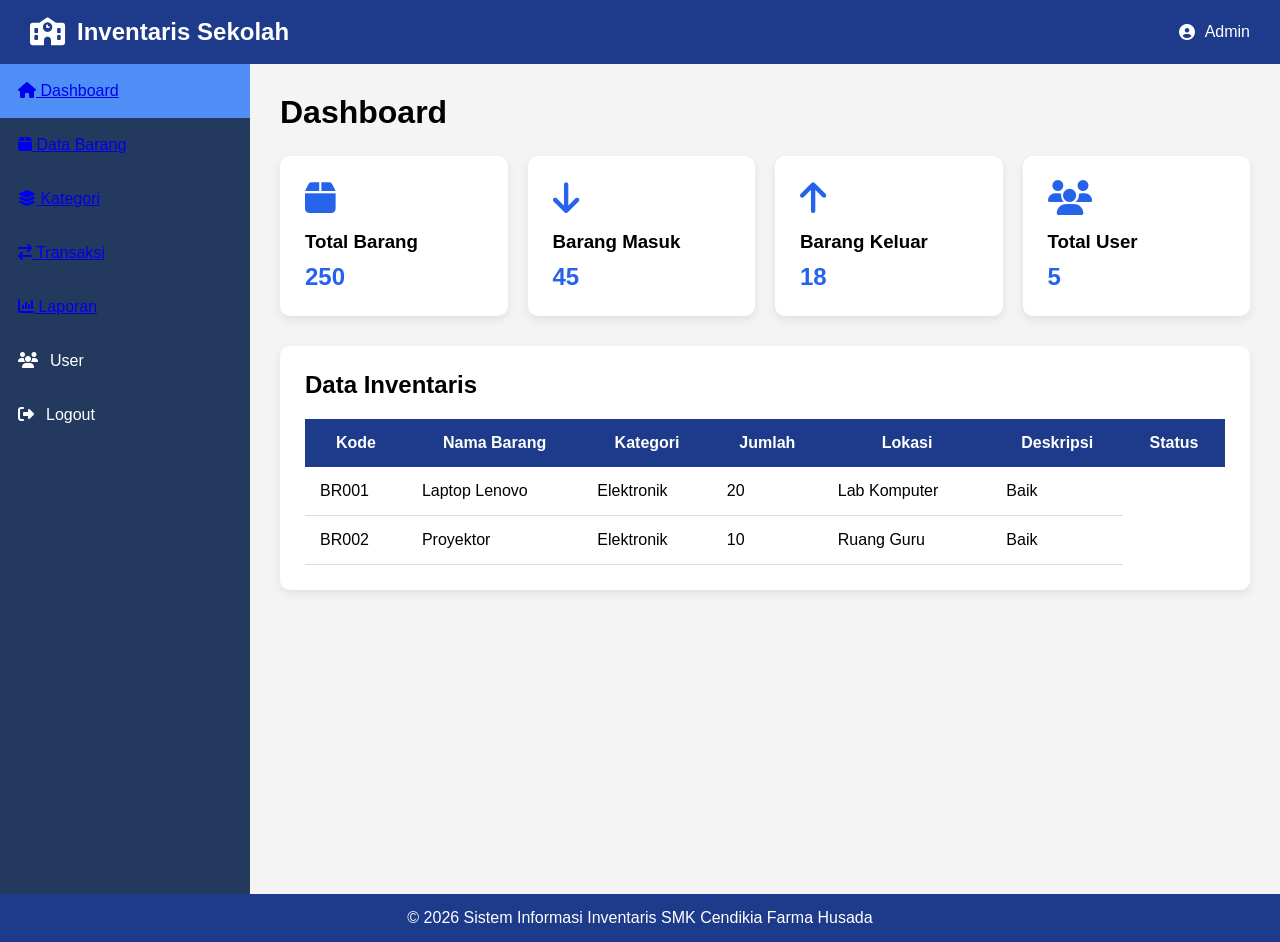
<file: index.html>
<!DOCTYPE html>
<html lang="id">
<head>

    <meta charset="UTF-8">
    <meta name="viewport" content="width=device-width, initial-scale=1.0">

    <title>Sistem Informasi Inventaris Sekolah</title>

    <link rel="stylesheet" href="css/style.css">

    <!-- Area Font -->
    <link rel="stylesheet"
    href="https://cdnjs.cloudflare.com/ajax/libs/font-awesome/6.6.0/css/all.min.css">

</head>
<body>

<!-- ================= HEADER ================= -->

<header class="header">

    <div class="logo">
        <i class="fa-solid fa-school"></i>
        <h2>Inventaris Sekolah</h2>
    </div>

    <div class="admin">
        <i class="fa-solid fa-user-circle"></i>
        Admin
    </div>

</header>

<!-- ================= LAYOUT ================= -->

<div class="container">

    <!-- SIDEBAR -->

    <aside class="sidebar">

        <ul>

            <li class="active">
                <a href="index.html">
                    <i class="fa-solid fa-house"></i>
                    Dashboard
                </a>
            </li>

            <li>
                <a href="data_barang.html">
                    <i class="fa-solid fa-box"></i>
                    Data Barang
                </a>
            </li>

            <li>
                <a href="kategori.html">
                    <i class="fa-solid fa-layer-group"></i>
                    Kategori
                </a>
            </li>

            <li>
                <a href="transaksi.html">
                    <i class="fa-solid fa-arrow-right-arrow-left"></i>
                    Transaksi
                </a>
            </li>

            <li>
                <a href="laporan.html">
                    <i class="fa-solid fa-chart-column"></i>
                    Laporan
                </a>
            </li>

            <li>
                <i class="fa-solid fa-users"></i>
                User
            </li>

            <li>
                <i class="fa-solid fa-right-from-bracket"></i>
                Logout
            </li>

        </ul>

    </aside>

    <!-- MAIN -->

    <main class="content">

        <h1>Dashboard</h1>

        <!-- CARD -->

        <section class="cards">

            <div class="card">
                <i class="fa-solid fa-box"></i>

                <h3>Total Barang</h3>

                <h2>250</h2>
            </div>

            <div class="card">
                <i class="fa-solid fa-arrow-down"></i>

                <h3>Barang Masuk</h3>

                <h2>45</h2>
            </div>

            <div class="card">
                <i class="fa-solid fa-arrow-up"></i>

                <h3>Barang Keluar</h3>

                <h2>18</h2>
            </div>

            <div class="card">
                <i class="fa-solid fa-users"></i>

                <h3>Total User</h3>

                <h2>5</h2>
            </div>

        </section>

        <!-- TABEL -->

        <section class="table-box">

            <h2>Data Inventaris</h2>

            <table>

                <thead>

                    <tr>

                        <th>Kode</th>
                        <th>Nama Barang</th>
                        <th>Kategori</th>
                        <th>Jumlah</th>
                        <th>Lokasi</th>
                        <th>Deskripsi</th>
                        <th>Status</th>

                    </tr>

                </thead>

                <tbody>

                    <tr>

                        <td>BR001</td>
                        <td>Laptop Lenovo</td>
                        <td>Elektronik</td>
                        <td>20</td>
                        <td>Lab Komputer</td>
                        <td>Baik</td>

                    </tr>

                    <tr>

                        <td>BR002</td>
                        <td>Proyektor</td>
                        <td>Elektronik</td>
                        <td>10</td>
                        <td>Ruang Guru</td>
                        <td>Baik</td>
                    </tr>

                </tbody>

            </table>

        </section>

    </main>

</div>

<!-- ================= FOOTER ================= -->

<footer>

    © 2026 Sistem Informasi Inventaris SMK Cendikia Farma Husada

</footer>

</body>
</html>
<style>
    body {
        font-family: Arial, sans-serif;
        margin: 0;
        padding: 0;
        background-color: #f4f4f4;
    }
</style>
</file>
<file: css/style.css>
/* ==========================
   RESET CSS
========================== */

*{
    margin:0;
    padding:0;
    box-sizing:border-box;
    font-family:Arial, Helvetica, sans-serif;
}

body{
    background:#f4f6f9;
}

/* ==========================
   HEADER (Flexbox)
========================== */

.header{

    display:flex;
    justify-content:space-between;
    align-items:center;

    background:#1e3a8a;
    color:white;

    padding:18px 30px;

}

.logo{

    display:flex;
    align-items:center;
    gap:12px;

}

.logo i{
    font-size:28px;
}

.admin{

    display:flex;
    align-items:center;
    gap:10px;

}

/* ==========================
   LAYOUT (CSS Grid)
========================== */

.container{

    display:grid;

    grid-template-columns:250px 1fr;

    min-height:calc(100vh - 70px);

}

/* ==========================
   SIDEBAR
========================== */

.sidebar{

    background:#23395d;
    color:white;

}

.sidebar ul{

    list-style:none;

}

.sidebar li{

    padding:18px;

    cursor:pointer;

    display:flex;
    gap:12px;

    transition:.3s;

}

.sidebar li:hover{

    background:#345995;

}

.active{

    background:#4f8ef7;

}

/* ==========================
   TOOLBAR
========================== */

.toolbar{

    display:flex;

    justify-content:space-between;

    align-items:center;

    margin-bottom:20px;

    flex-wrap:wrap;

    gap:15px;

}

.toolbar input{

    width:250px;

    padding:10px;

    border:1px solid #ccc;

    border-radius:5px;

}

/* ==========================
   BUTTON
========================== */

.btn-tambah{

    background:#2563eb;

    color:white;

    border:none;

    padding:10px 18px;

    border-radius:5px;

    cursor:pointer;

}

.edit{

    background:#ffc107;

    border:none;

    padding:8px 12px;

    cursor:pointer;

    border-radius:5px;

}

.hapus{

    background:#dc3545;

    color:white;

    border:none;

    padding:8px 12px;

    cursor:pointer;

    border-radius:5px;

}


/* ==========================
   CONTENT
========================== */

.content{

    padding:30px;

}

.content h1{

    margin-bottom:25px;

}

/* ==========================
   CARD (Flexbox)
========================== */

.cards{

    display:flex;

    gap:20px;

    flex-wrap:wrap;

    margin-bottom:30px;

}

.card{

    flex:1;

    min-width:220px;

    background:white;

    padding:25px;

    border-radius:10px;

    box-shadow:0 4px 10px rgba(0,0,0,.08);

}

.card i{

    font-size:35px;

    color:#2563eb;

    margin-bottom:15px;

}

.card h2{

    margin-top:10px;

    color:#2563eb;

}

/* ==========================
   TABLE
========================== */

.table-box{

    background:white;

    padding:25px;

    border-radius:10px;

    box-shadow:0 4px 10px rgba(0,0,0,.08);

}

.table-box h2{

    margin-bottom:20px;

}

table{

    width:100%;

    border-collapse:collapse;

}

th{

    background:#1e3a8a;

    color:white;

    padding:15px;

}

td{

    padding:15px;

    border-bottom:1px solid #ddd;

}

tr:hover{

    background:#f5f5f5;

}

/* ==========================
   FOOTER
========================== */

footer{

    background:#1e3a8a;

    color:white;

    text-align:center;

    padding:15px;

}

/* ==========================
   RESPONSIVE
========================== */

@media(max-width:768px){

.container{

    grid-template-columns:1fr;

}

.sidebar{

    display:none;

}

.cards{

    flex-direction:column;

}

.content{

    padding:20px;

}

table{

    font-size:14px;

}

}
</file>
